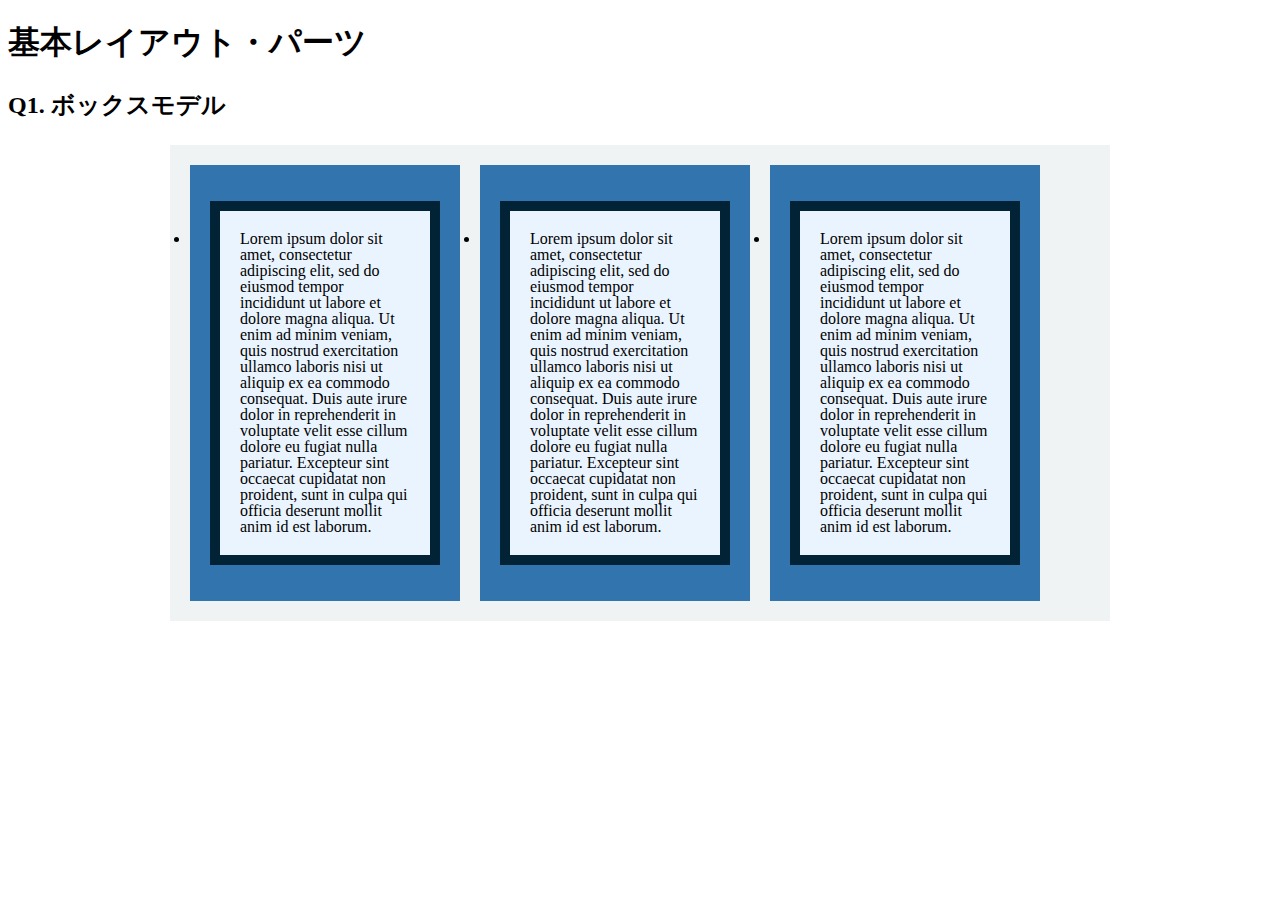
<file: layout_parts/q1/index.html>
<!DOCTYPE html>
<html>
  <head>
    <meta charset="utf-8">
    <meta http-equiv="X-UA-Compatible" content="IE=edge">
    <meta name="viewport" content="width=device-width, initial-scale=1.0, maximum-scale=1.0, user-scalable=no">
    <meta name="format-detection" content="telephone=no">
    <title>基本レイアウト・パーツ</title>
    <link rel="stylesheet" href="http://gizumo-inc.github.io/sample/front-lesson/layout_parts_new/assets/css/reset.css">
    <link rel="stylesheet" href="http://gizumo-inc.github.io/sample/front-lesson/layout_parts_new/assets/css/base.css">
    <link rel="stylesheet" href="css/style.css">
  </head>
  <body>
    <div class="wrapper">
      <h1 class="title">基本レイアウト・パーツ</h1>
      <h2 class="headline">
        <p class="headline__text">Q1. ボックスモデル</p>
      </h2>
      <div class="box">
        <!-- 回答はクラスq1の要素の中に書いてね -->
        <!-- すでについてるクラスにはstyleを指定しない。styleをつける場合は自分で新たにクラスをつけること -->
        <div class="q1">
          <ul class="text-box clearfix">
            <li class="text-box__li">
              <p class="text-box__text">
                Lorem ipsum dolor sit
                amet, consectetur
                adipiscing elit, sed do
                eiusmod tempor incididunt ut labore et dolore magna aliqua. Ut enim ad minim veniam, quis nostrud exercitation ullamco laboris nisi ut aliquip ex ea commodo consequat. Duis aute irure dolor in reprehenderit in voluptate velit esse cillum dolore eu fugiat nulla pariatur. Excepteur sint occaecat cupidatat non proident, sunt in culpa qui officia deserunt mollit anim id est laborum.
              </p>
            </li>
            <li class="text-box__li">
              <p class="text-box__text">
                Lorem ipsum dolor sit
                amet, consectetur
                adipiscing elit, sed do
                eiusmod tempor incididunt ut labore et dolore magna aliqua. Ut enim ad minim veniam, quis nostrud exercitation ullamco laboris nisi ut aliquip ex ea commodo consequat. Duis aute irure dolor in reprehenderit in voluptate velit esse cillum dolore eu fugiat nulla pariatur. Excepteur sint occaecat cupidatat non proident, sunt in culpa qui officia deserunt mollit anim id est laborum.
              </p>
            </li>
            <li class="text-box__li">
              <p class="text-box__text">
                Lorem ipsum dolor sit
                amet, consectetur
                adipiscing elit, sed do
                eiusmod tempor incididunt ut labore et dolore magna aliqua. Ut enim ad minim veniam, quis nostrud exercitation ullamco laboris nisi ut aliquip ex ea commodo consequat. Duis aute irure dolor in reprehenderit in voluptate velit esse cillum dolore eu fugiat nulla pariatur. Excepteur sint occaecat cupidatat non proident, sunt in culpa qui officia deserunt mollit anim id est laborum.
              </p>
            </li>
          </ul>
        </div>
        <!-- 回答はクラスq1の要素の中に書いてね -->
      </div>
    </div>
  </body>
</html>
</file>
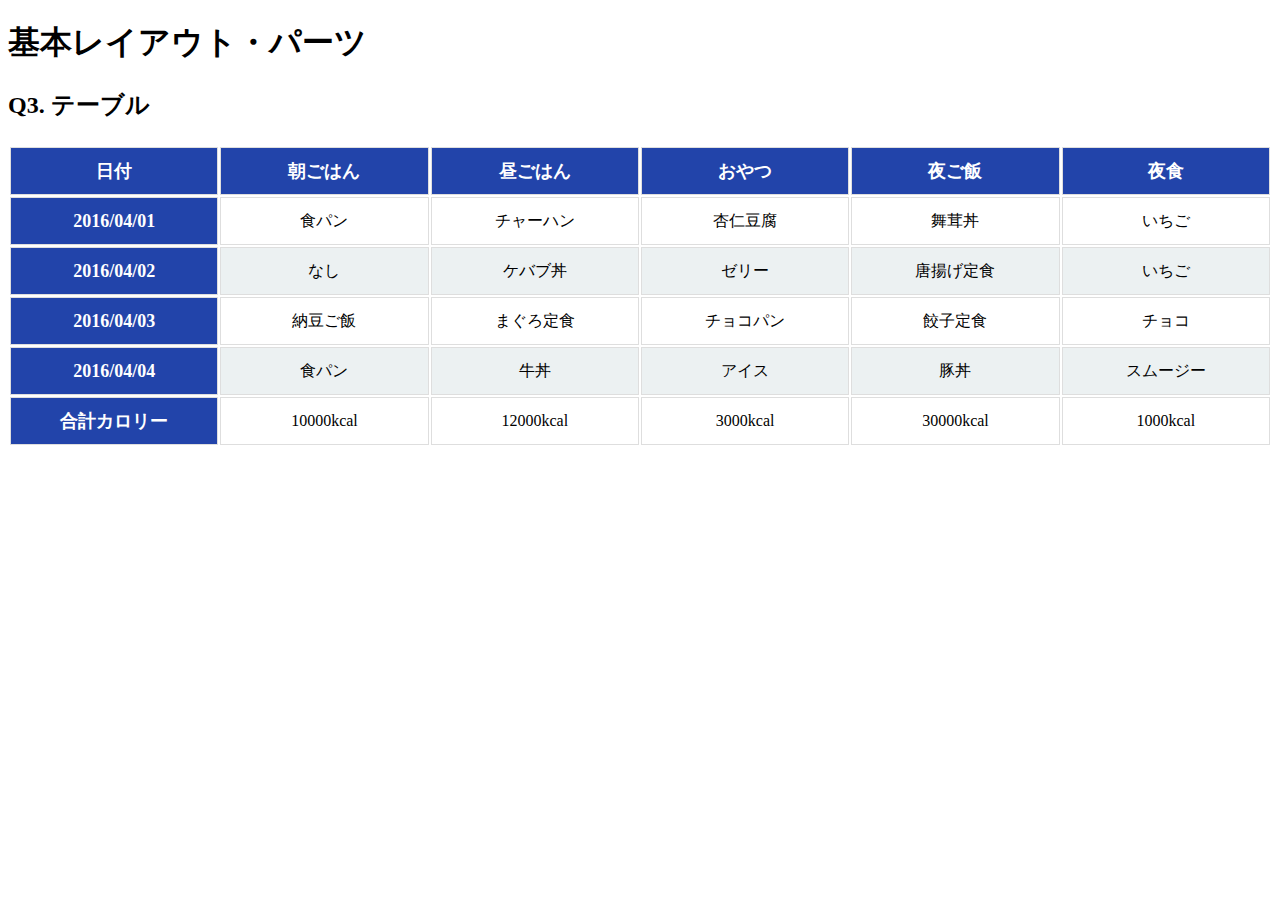
<file: layout_parts/q3/index.html>
<!DOCTYPE html>
<html>
  <head>
    <meta charset="utf-8">
    <meta http-equiv="X-UA-Compatible" content="IE=edge">
    <meta name="viewport" content="width=device-width, initial-scale=1.0, maximum-scale=1.0, user-scalable=no">
    <meta name="format-detection" content="telephone=no">
    <title>基本レイアウト・パーツ</title>
    <link rel="stylesheet" href="http://gizumo-inc.github.io/sample/front-lesson/layout_parts_new/assets/css/reset.css">
    <link rel="stylesheet" href="http://gizumo-inc.github.io/sample/front-lesson/layout_parts_new/assets/css/base.css">
    <link rel="stylesheet" href="css/style.css">
  </head>
  <body>
    <div class="wrapper">
      <h1 class="title">基本レイアウト・パーツ</h1>
      <h2 class="headline">
        <p class="headline__text">Q3. テーブル</p>
      </h2>
      <div class="box">
        <!-- 回答はクラスq3の要素の中に書いてね -->
        <!-- すでについてるクラスにはstyleを指定しない。styleをつける場合は自分で新たにクラスをつけること -->
        <div class="q3">
          <table class="q3__table">
            <thead>
              <tr>
                <th>日付</th>
                <th>朝ごはん</th>
                <th>昼ごはん</th>
                <th>おやつ</th>
                <th>夜ご飯</th>
                <th>夜食</th>
              </tr>
            </thead>
            <tbody>
              <tr>
                <th>2016/04/01</th>
                <td>食パン</td>
                <td>チャーハン</td>
                <td>杏仁豆腐</td>
                <td>舞茸丼</td>
                <td>いちご</td>
              </tr>
              <tr>
                <th>2016/04/02</th>
                <td>なし</td>
                <td>ケバブ丼</td>
                <td>ゼリー</td>
                <td>唐揚げ定食</td>
                <td>いちご</td>
              </tr>
              <tr>
                <th>2016/04/03</th>
                <td>納豆ご飯</td>
                <td>まぐろ定食</td>
                <td>チョコパン</td>
                <td>餃子定食</td>
                <td>チョコ</td>
              </tr>
              <tr>
                <th>2016/04/04</th>
                <td>食パン</td>
                <td>牛丼</td>
                <td>アイス</td>
                <td>豚丼</td>
                <td>スムージー</td>
              </tr>
              <tr>
                <th>合計カロリー</th>
                <td>10000kcal</td>
                <td>12000kcal</td>
                <td>3000kcal</td>
                <td>30000kcal</td>
                <td>1000kcal</td>
              </tr>
            </tbody>
          </table>
        </div>
        <!-- 回答はクラスq3の要素の中に書いてね -->
      </div>
    </div>
  </body>
</html>
</file>
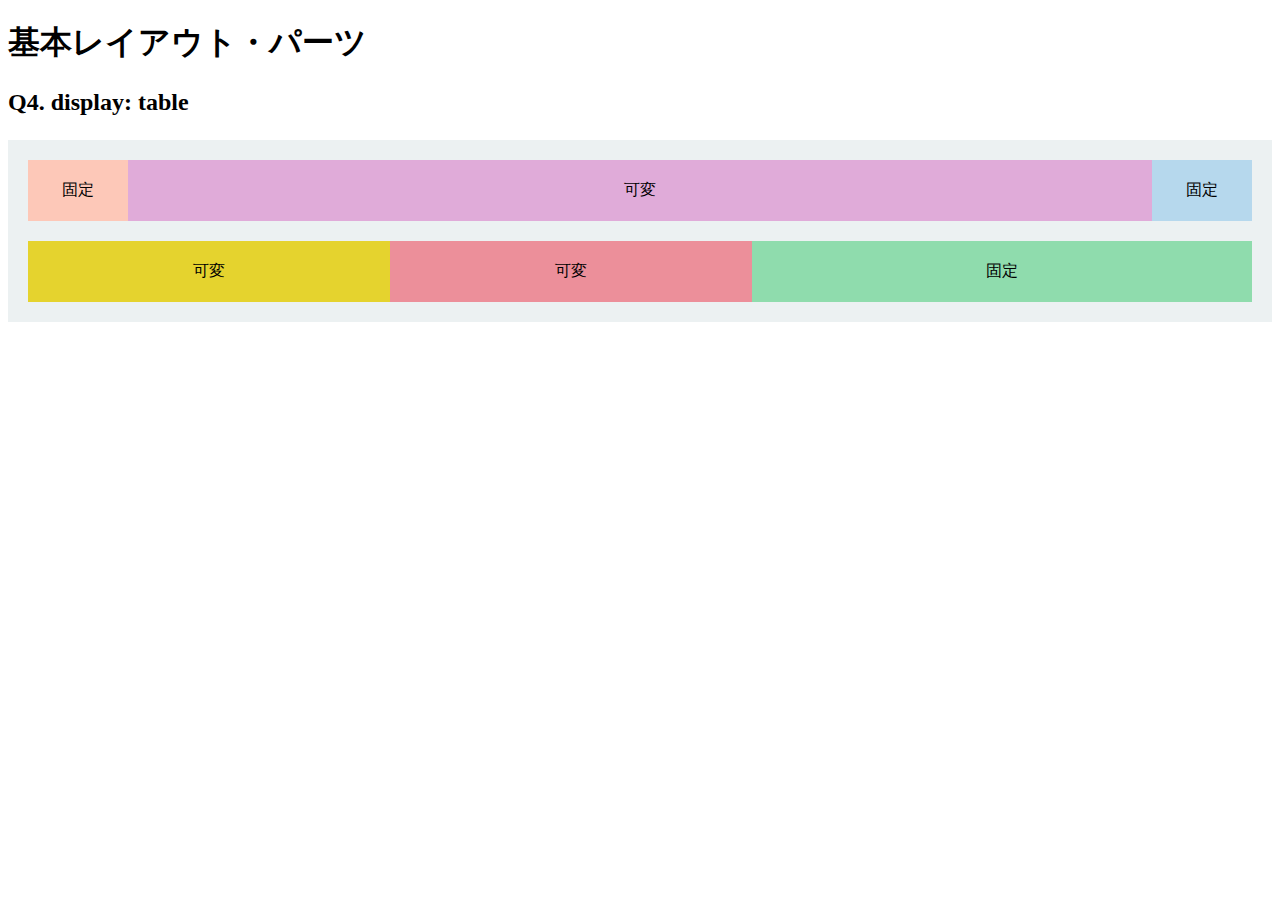
<file: layout_parts/q4/index.html>
<!DOCTYPE html>
<html>
  <head>
    <meta charset="utf-8">
    <meta http-equiv="X-UA-Compatible" content="IE=edge">
    <meta name="viewport" content="width=device-width, initial-scale=1.0, maximum-scale=1.0, user-scalable=no">
    <meta name="format-detection" content="telephone=no">
    <title>基本レイアウト・パーツ</title>
    <link rel="stylesheet" href="http://gizumo-inc.github.io/sample/front-lesson/layout_parts_new/assets/css/reset.css">
    <link rel="stylesheet" href="http://gizumo-inc.github.io/sample/front-lesson/layout_parts_new/assets/css/base.css">
    <link rel="stylesheet" href="css/style.css">
  </head>
  <body>
    <div class="wrapper">
      <h1 class="title">基本レイアウト・パーツ</h1>
      <h2 class="headline">
        <p class="headline__text">Q4. display: table</p>
      </h2>
      <div class="box">
        <!-- 回答はクラスq4の要素の中に書いてね -->
        <!-- すでについてるクラスにはstyleを指定しない。styleをつける場合は自分で新たにクラスをつけること -->
        <!-- 新たにタグは追加しなくてもできます。 -->
        <div class="q4 q4__content">
          <div class="q4__table">
            <div class="q4__block skin">固定</div>
            <div class="q4__block purple">可変</div>
            <div class="q4__block aqua">固定</div>
          </div>
          <div class="q4__table">
            <div class="q4__block yellow">可変</div>
            <div class="q4__block pink">可変</div>
            <div class="q4__block green">固定</div>
          </div>
        </div>
        <!-- 回答はクラスq4の要素の中に書いてね -->
      </div>
    </div>
  </body>
</html>
</file>
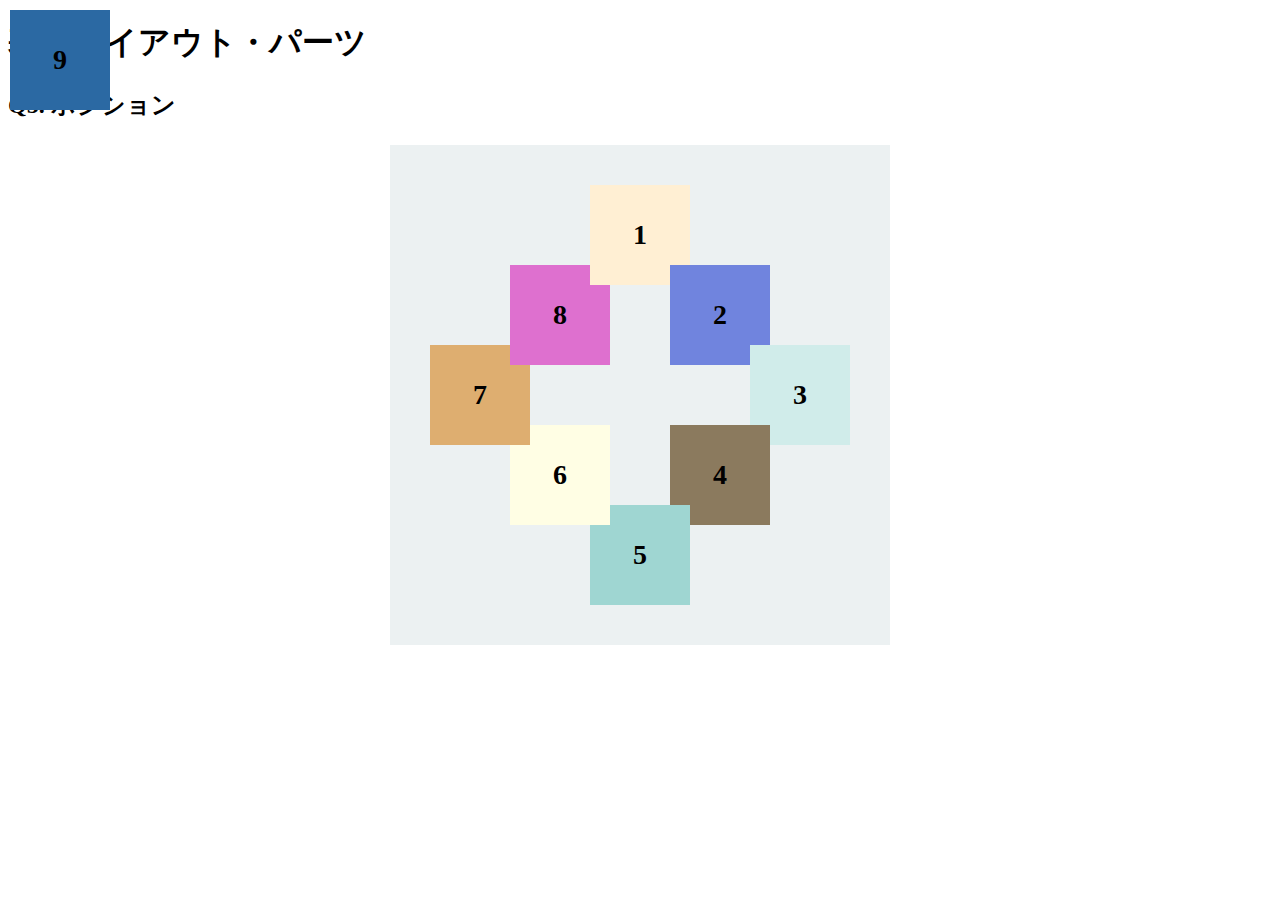
<file: layout_parts/q5/index.html>
<!DOCTYPE html>
<html>
  <head>
    <meta charset="utf-8">
    <meta http-equiv="X-UA-Compatible" content="IE=edge">
    <meta name="viewport" content="width=device-width, initial-scale=1.0, maximum-scale=1.0, user-scalable=no">
    <meta name="format-detection" content="telephone=no">
    <title>基本レイアウト・パーツ</title>
    <link rel="stylesheet" href="http://gizumo-inc.github.io/sample/front-lesson/layout_parts_new/assets/css/reset.css">
    <link rel="stylesheet" href="http://gizumo-inc.github.io/sample/front-lesson/layout_parts_new/assets/css/base.css">
    <link rel="stylesheet" href="css/style.css">
  </head>
  <body>
    <div class="wrapper">
      <h1 class="title">基本レイアウト・パーツ</h1>
      <h2 class="headline">
        <p class="headline__text">Q5. ポジション</p>
      </h2>
      <div class="box">
        <!-- 回答はクラスq5の要素の中に書いてね -->
        <!-- すでについてるクラスにはstyleを指定しない。styleをつける場合は自分で新たにクラスをつけること -->
        <!-- 新たにタグは追加しなくてもできます。 -->
        <div class="q5 q5__content">
          <div class="q5__block skin">8</div>
          <div class="q5__block purple">5</div>
          <div class="q5__block aqua">1</div>
          <div class="q5__block brown">7</div>
          <div class="q5__block turquoise">4</div>
          <div class="q5__block white">6</div>
          <div class="q5__block light-brown">2</div>
          <div class="q5__block pink">3</div>
          <div class="q5__block fixed blue">9</div>
        </div>
        <!-- 回答はクラスq5の要素の中に書いてね -->
      </div>
    </div>
  </body>
</html>
</file>
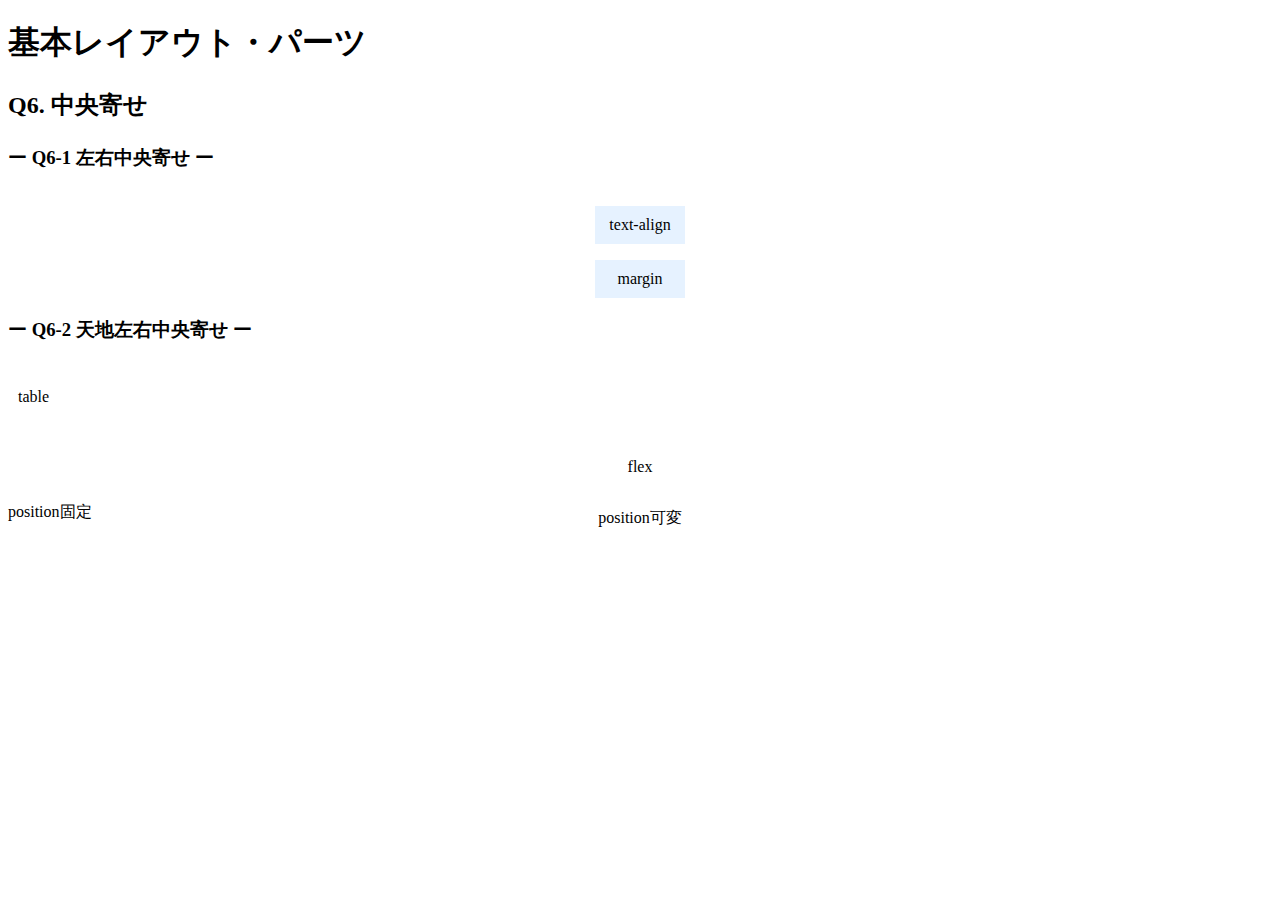
<file: layout_parts/q6/index.html>
<!DOCTYPE html>
<html>
  <head>
    <meta charset="utf-8">
    <meta http-equiv="X-UA-Compatible" content="IE=edge">
    <meta name="viewport" content="width=device-width, initial-scale=1.0, maximum-scale=1.0, user-scalable=no">
    <meta name="format-detection" content="telephone=no">
    <title>基本レイアウト・パーツ</title>
    <link rel="stylesheet" href="http://gizumo-inc.github.io/sample/front-lesson/layout_parts_new/assets/css/reset.css">
    <link rel="stylesheet" href="http://gizumo-inc.github.io/sample/front-lesson/layout_parts_new/assets/css/base.css">
    <link rel="stylesheet" href="css/style.css">
  </head>
  <body>
    <div class="wrapper">
      <h1 class="title">基本レイアウト・パーツ</h1>
      <h2 class="headline">
        <p class="headline__text">Q6. 中央寄せ</p>
      </h2>
      <div class="box">
        <div class="box__inner">
          <h3 class="box__headline">
            <p class="box__headline__text">ー Q6-1 左右中央寄せ ー</p>
          </h3>
          <div class="q6 q6--horizontal">
            <!-- Q6-1の回答はここに書いてね -->
            <!-- 新たにタグは追加しなくてもできます。 -->
            <div class="q6__box align">
              <div class="align__wrapper">
                <p class="align__text">text-align</p>
              </div>
            </div>
            <!-- Q6-1の回答はここに書いてね -->

            <!-- Q6-1の回答はここに書いてね -->
            <!-- 新たにタグは追加しなくてもできます。 -->
            <div class="q6__box margin">
              <p class="margin__text">margin</p>
            </div>
            <!-- Q6-1の回答はここに書いてね -->
          </div>
        </div>

        <div class="box__inner">
          <h3 class="box__headline">
            <p class="box__headline__text">ー Q6-2 天地左右中央寄せ ー</p>
          </h3>
          <!-- Q6-2の回答はここに書いてね -->
          <!-- すでについてるクラスにはstyleを指定しない。styleをつける場合は自分で新たにクラスをつけること -->
          <!-- 新たにタグは追加しなくてもできます。 -->
          <div class="q6 q6--around table">
            <div class="table__cell">
              <p class="table__text">table</p>
            </div>
          </div>
          <!-- Q6-2の回答はここに書いてね -->

          <!-- Q6-2の回答はここに書いてね -->
          <!-- すでについてるクラスにはstyleを指定しない。styleをつける場合は自分で新たにクラスをつけること -->
          <!-- 新たにタグは追加しなくてもできます。 -->
          <div class="q6 q6--around flex">
            <p class="flex__text">flex</p>
          </div>
          <!-- Q6-2の回答はここに書いてね -->

          <div class="q6 q6--position">
            <!-- Q6-2の回答はここに書いてね -->
            <!-- すでについてるクラスにはstyleを指定しない。styleをつける場合は自分で新たにクラスをつけること -->
            <!-- 新たにタグは追加しなくてもできます。 -->
            <div class="q6__box is-stable stable">
              <p class="q6__box__inner stable__text">position固定</p>
            </div>
            <!-- Q6-2の回答はここに書いてね -->

            <!-- Q6-2の回答はここに書いてね -->
            <!-- すでについてるクラスにはstyleを指定しない。styleをつける場合は自分で新たにクラスをつけること -->
            <!-- 新たにタグは追加しなくてもできます。 -->
            <div class="q6__box is-flexible flexible">
              <p class="q6__box__inner flexible__text">position可変</p>
            </div>
            <!-- Q6-2の回答はここに書いてね -->
          </div>
        </div>
      </div>
    </div>
  </body>
</html>
</file>
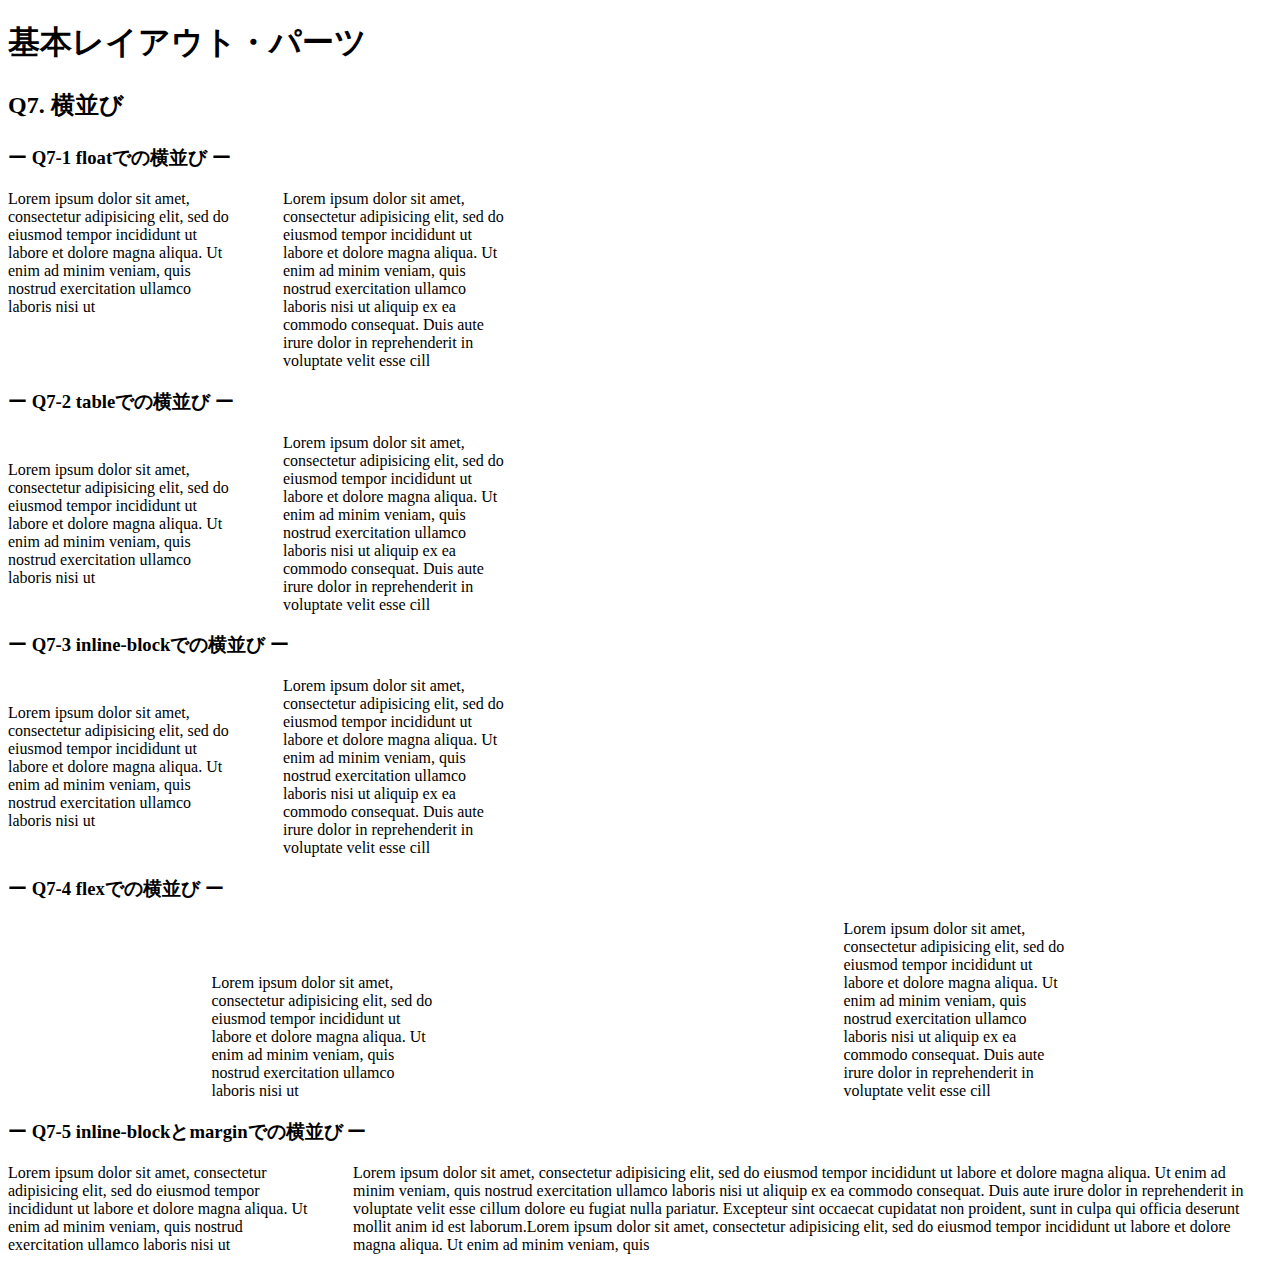
<file: layout_parts/q7/index.html>
<!DOCTYPE html>
<html>
  <head>
    <meta charset="utf-8">
    <meta http-equiv="X-UA-Compatible" content="IE=edge">
    <meta name="viewport" content="width=device-width, initial-scale=1.0, maximum-scale=1.0, user-scalable=no">
    <meta name="format-detection" content="telephone=no">
    <title>基本レイアウト・パーツ</title>
    <link rel="stylesheet" href="http://gizumo-inc.github.io/sample/front-lesson/layout_parts_new/assets/css/reset.css">
    <link rel="stylesheet" href="http://gizumo-inc.github.io/sample/front-lesson/layout_parts_new/assets/css/base.css">
    <link rel="stylesheet" href="css/style.css">
  </head>
  <body>
    <div class="wrapper">
      <h1 class="title">基本レイアウト・パーツ</h1>
      <h2 class="headline">
        <p class="headline__text">Q7. 横並び</p>
      </h2>
      <div class="box">
        <div class="box__inner">
          <h3 class="box__headline">
            <p class="box__headline__text">ー Q7-1 floatでの横並び ー</p>
          </h3>
          <!-- Q7の回答はここに書いてね -->
          <!-- すでについてるクラスにはstyleを指定しない。styleをつける場合は自分で新たにクラスをつけること -->
          <!-- 新たにタグは追加しなくてもできます。 -->
          <div class="q7 q7--float">
            <div class="q7__inner clearfix">
              <div class="q7__box common float__text">
                Lorem ipsum dolor sit amet, consectetur adipisicing elit, sed do eiusmod tempor incididunt ut labore et dolore magna aliqua. Ut enim ad minim veniam, quis nostrud exercitation ullamco laboris nisi ut
              </div>
              <div class="q7__box common float__text">
                Lorem ipsum dolor sit amet, consectetur adipisicing elit, sed do eiusmod tempor incididunt ut labore et dolore magna aliqua. Ut enim ad minim veniam, quis nostrud exercitation ullamco laboris nisi ut aliquip ex ea commodo consequat. Duis aute irure dolor in reprehenderit in voluptate velit esse cill
              </div>
            </div>
          </div>
          <!-- Q7の回答はここに書いてね -->
        </div>

        <div class="box__inner">
          <h3 class="box__headline">
            <p class="box__headline__text">ー Q7-2 tableでの横並び ー</p>
          </h3>
          <!-- Q7の回答はここに書いてね -->
          <!-- すでについてるクラスにはstyleを指定しない。styleをつける場合は自分で新たにクラスをつけること -->
          <!-- 新たにタグは追加しなくてもできます。 -->
          <div class="q7 q7--table">
            <div class="q7__inner table">
              <div class="q7__box cell vertical-middle">
                <div class="q7__box__text common">
                  Lorem ipsum dolor sit amet, consectetur adipisicing elit, sed do eiusmod tempor incididunt ut labore et dolore magna aliqua. Ut enim ad minim veniam, quis nostrud exercitation ullamco laboris nisi ut
                </div>
              </div>
              <div class="q7__box cell">
                <div class="q7__box__text common">
                  Lorem ipsum dolor sit amet, consectetur adipisicing elit, sed do eiusmod tempor incididunt ut labore et dolore magna aliqua. Ut enim ad minim veniam, quis nostrud exercitation ullamco laboris nisi ut aliquip ex ea commodo consequat. Duis aute irure dolor in reprehenderit in voluptate velit esse cill
                </div>
              </div>
            </div>
          </div>
          <!-- Q7の回答はここに書いてね -->
        </div>

        <div class="box__inner">
          <h3 class="box__headline">
            <p class="box__headline__text">ー Q7-3 inline-blockでの横並び ー</p>
          </h3>
          <!-- Q7の回答はここに書いてね -->
          <!-- すでについてるクラスにはstyleを指定しない。styleをつける場合は自分で新たにクラスをつけること -->
          <!-- 新たにタグは追加しなくてもできます。 -->
          <div class="q7 q7--inlineblock">
            <div class="q7__inner inline-block">
              <div class="q7__box common inline-block__child">
                Lorem ipsum dolor sit amet, consectetur adipisicing elit, sed do eiusmod tempor incididunt ut labore et dolore magna aliqua. Ut enim ad minim veniam, quis nostrud exercitation ullamco laboris nisi ut
              </div>
              <div class="q7__box common inline-block__child">
                Lorem ipsum dolor sit amet, consectetur adipisicing elit, sed do eiusmod tempor incididunt ut labore et dolore magna aliqua. Ut enim ad minim veniam, quis nostrud exercitation ullamco laboris nisi ut aliquip ex ea commodo consequat. Duis aute irure dolor in reprehenderit in voluptate velit esse cill
              </div>
            </div>
          </div>
          <!-- Q7の回答はここに書いてね -->
        </div>

        <div class="box__inner">
          <h3 class="box__headline">
            <p class="box__headline__text">ー Q7-4 flexでの横並び ー</p>
          </h3>
          <!-- Q7の回答はここに書いてね -->
          <!-- すでについてるクラスにはstyleを指定しない。styleをつける場合は自分で新たにクラスをつけること -->
          <!-- 新たにタグは追加しなくてもできます。 -->
          <div class="q7 q7--flex">
            <div class="q7__inner flex">
              <div class="q7__box common">
                Lorem ipsum dolor sit amet, consectetur adipisicing elit, sed do eiusmod tempor incididunt ut labore et dolore magna aliqua. Ut enim ad minim veniam, quis nostrud exercitation ullamco laboris nisi ut
              </div>
              <div class="q7__box common">
                Lorem ipsum dolor sit amet, consectetur adipisicing elit, sed do eiusmod tempor incididunt ut labore et dolore magna aliqua. Ut enim ad minim veniam, quis nostrud exercitation ullamco laboris nisi ut aliquip ex ea commodo consequat. Duis aute irure dolor in reprehenderit in voluptate velit esse cill
              </div>
            </div>
          </div>
          <!-- Q7の回答はここに書いてね -->
        </div>

        <div class="box__inner">
          <h3 class="box__headline">
            <p class="box__headline__text">ー Q7-5 inline-blockとmarginでの横並び ー</p>
          </h3>
          <!-- Q7の回答はここに書いてね -->
          <!-- すでについてるクラスにはstyleを指定しない。styleをつける場合は自分で新たにクラスをつけること -->
          <!-- 新たにタグは追加しなくてもできます。 -->
          <div class="q7 q7--margin">
            <div class="q7__inner is-full margin">
              <div class="q7__box margin__block margin__stable">
                <div class="q7__box__text margin__text">
                  Lorem ipsum dolor sit amet, consectetur adipisicing elit, sed do eiusmod tempor incididunt ut labore et dolore magna aliqua. Ut enim ad minim veniam, quis nostrud exercitation ullamco laboris nisi ut
                </div>
              </div>
              <div class="q7__box margin__block margin__flexible">
                <div class="q7__box__text margin__text">
                  Lorem ipsum dolor sit amet, consectetur adipisicing elit, sed do eiusmod tempor incididunt ut labore et dolore magna aliqua. Ut enim ad minim veniam, quis nostrud exercitation ullamco laboris nisi ut aliquip ex ea commodo consequat. Duis aute irure dolor in reprehenderit in voluptate velit esse cillum dolore eu fugiat nulla pariatur. Excepteur sint occaecat cupidatat non proident, sunt in culpa qui officia deserunt mollit anim id est laborum.Lorem ipsum dolor sit amet, consectetur adipisicing elit, sed do eiusmod tempor incididunt ut labore et dolore magna aliqua. Ut enim ad minim veniam, quis
                </div>
              </div>
            </div>
          </div>
          <!-- Q7の回答はここに書いてね -->
        </div>
      </div>
    </div>
  </body>
</html>
</file>
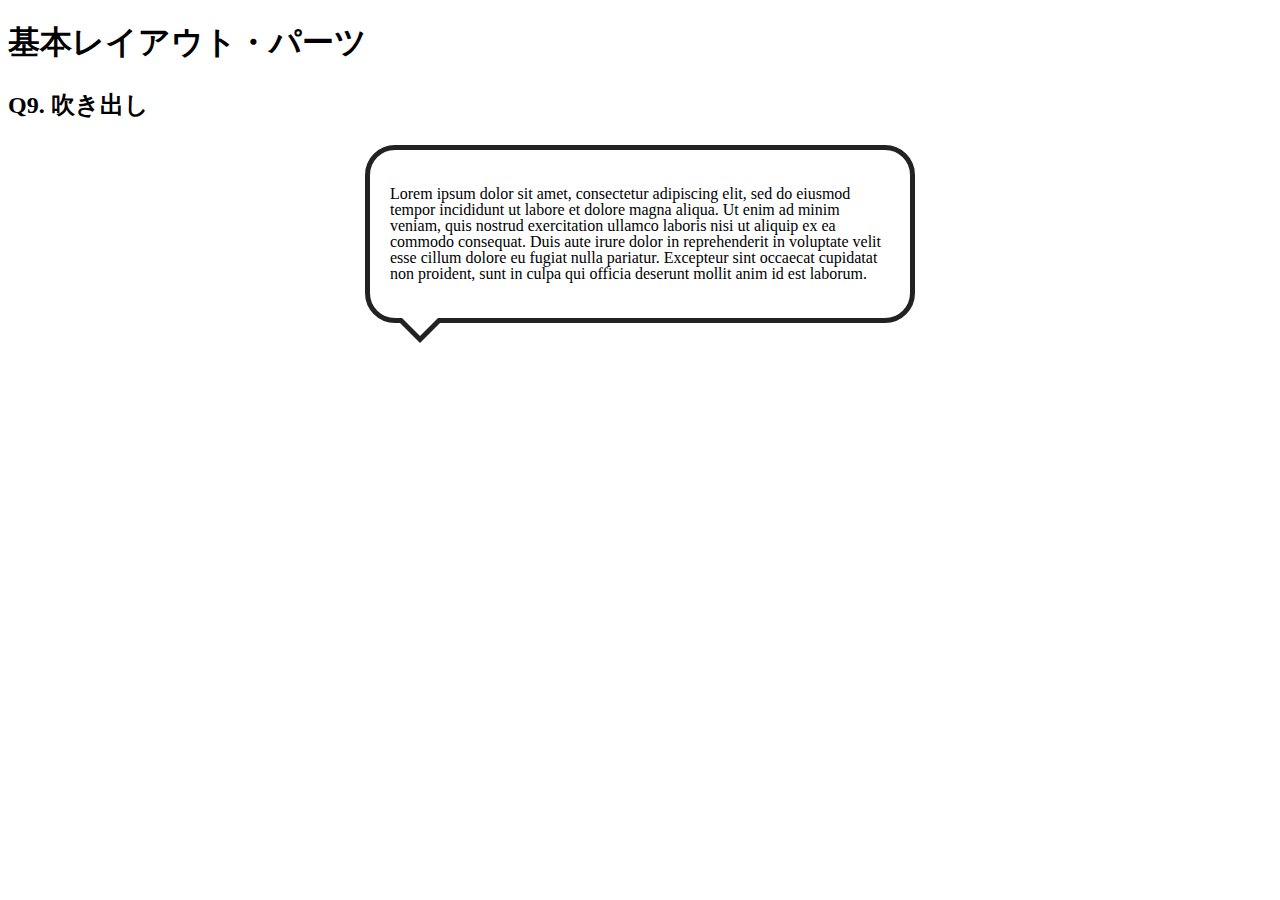
<file: layout_parts/q9/index.html>
<!DOCTYPE html>
<html>
  <head>
    <meta charset="utf-8">
    <meta http-equiv="X-UA-Compatible" content="IE=edge">
    <meta name="viewport" content="width=device-width, initial-scale=1.0, maximum-scale=1.0, user-scalable=no">
    <meta name="format-detection" content="telephone=no">
    <title>基本レイアウト・パーツ</title>
    <link rel="stylesheet" href="http://gizumo-inc.github.io/sample/front-lesson/layout_parts_new/assets/css/reset.css">
    <link rel="stylesheet" href="http://gizumo-inc.github.io/sample/front-lesson/layout_parts_new/assets/css/base.css">
    <link rel="stylesheet" href="css/style.css">
  </head>
  <body>
    <div class="wrapper">
      <h1 class="title">基本レイアウト・パーツ</h1>
      <h2 class="headline">
        <p class="headline__text">Q9. 吹き出し</p>
      </h2>
      <div class="box">
        <!-- 回答はクラスq9の要素の中に書いてね -->
        <!-- すでについてるクラスにはstyleを指定しない。styleをつける場合は自分で新たにクラスをつけること -->
        <div class="q9 q9__content">
          <p class="q9__text">Lorem ipsum dolor sit amet, consectetur adipiscing elit, sed do eiusmod tempor incididunt ut labore et dolore magna aliqua. Ut enim ad minim veniam, quis nostrud exercitation ullamco laboris nisi ut aliquip ex ea commodo consequat. Duis aute irure dolor in reprehenderit in voluptate velit esse cillum dolore eu fugiat nulla pariatur. Excepteur sint occaecat cupidatat non proident, sunt in culpa qui officia deserunt mollit anim id est laborum.</p>
        </div>
        <!-- 回答はクラスq9の要素の中に書いてね -->
      </div>
    </div>
  </body>
</html>
</file>
<file: layout_parts/q1/css/style.css>
@charset "UTF-8";

/* 回答はここに書いてね */

/* 共通 */
.clearfix::after {
  content: '';
  clear: both;
  display: block;
}

/* text-box */
.text-box {
  background-color: #eff3f4;
  width: 940px;
  margin: 0 auto;
  padding: 20px;
  box-sizing: border-box;
}

.text-box__li {
  background-color: #3274ae;
  padding: 20px;
  float: left;
  margin-left: 20px;
  width: 230px;
}

.text-box__li:first-child {
  margin-left: 0;
}

.text-box__text {
  box-sizing: border-box;
  padding: 20px;
  border: solid 10px #022336;
  background-color: #eaf4ff;
  font-size: 16px;
  line-height: 16px;
}

/* 回答はここに書いてね */
</file>
<file: layout_parts/q3/css/style.css>
@charset "UTF-8";

/* 回答はここに書いてね */
.q3__table {
  width: 100%;
  table-layout: fixed;
}

/* headとセルの共通スタイル */
.q3__table th,
.q3__table td {
  padding: 10px;
  text-align: center;
  vertical-align: middle;
  border: solid #dedede 1px;
}

/* 青色のセル */
.q3__table th {
  background-color: #2244aa;
  color: #fff;
  font-size: 18px;
  line-height: 26px;
}

/* 青くないセル */
.q3__table td {
  font-size: 16px;
  line-height: 22px;
}

/* tbodyの中の偶数番目のセル */
.q3__table tbody tr:nth-child(2n) {
  background-color: #ecf1f2;
}

/* 合計カロリー上の点線 */
.q3__table tbody tr:last-child {
  border-top: dashed #000 2px;
}

/* 回答はここに書いてね */
</file>
<file: layout_parts/q4/css/style.css>
@charset "UTF-8";

/* 回答はここに書いてね */

/* q4__content */
.q4__content {
  margin: 0 auto;
  padding: 20px;
  background-color: #ecf1f2;
}

/* q4__table */
.q4__table {
  width: 100%;
  display: table;
}

.q4__table:not(:first-child) {
  margin-top: 20px;
}

/* 色付きブロック */
.q4__block {
  padding: 20px 0;
  text-align: center;
  display: table-cell;
  vertical-align: middle;
}

.skin {
  background-color: #fdc8b8;
  width: 100px;
}

.purple {
  background-color: #e0abd9;
}

.aqua {
  background-color: #b6d8ed;
  width: 100px;
}

.yellow {
  background-color: #e5d32e;
}

.pink {
  background-color: #ec8f9a;
}

.green {
  background-color: #8fdcad;
  width: 500px;
}

/* 回答はここに書いてね */
</file>
<file: layout_parts/q5/css/style.css>
@charset "UTF-8";

/* 回答はここに書いてね */

/* q5__content */
.q5__content {
  width: 500px;
  height: 500px;
  margin: 0 auto;
  background-color: #ecf1f2;
  position: relative;
}

/* q5__block共通 */
.q5__block {
  width: 100px;
  height: 100px;
  font-weight: 700;
  font-size: 28px;
  text-align: center;
  line-height: 100px;
  position: absolute;
}

/* 1 */
.aqua {
  background-color: #ffefd3;
  left: 200px;
  top: 40px;
  z-index: 1;
}

/* 2 */
.light-brown {
  background-color: #7084de;
  top: 120px;
  left: 280px;
  z-index: 2;
}

/* 3 */
.pink {
  background-color: #d0ecea;
  top: 200px;
  left: 360px;
  z-index: 3;
}

/* 4 */
.turquoise {
  background-color: #8b7a5e;
  top: 280px;
  left: 280px;
  z-index: 4;
}

/* 5 */
.purple {
  background-color: #9fd6d2;
  top: 360px;
  left: 200px;
  z-index: 5;
}

/* 6 */
.white {
  background-color: #fffee4;
  top: 280px;
  left: 120px;
  z-index: 6;
}

/* 7 */
.brown {
  background-color: #deae70;
  top: 200px;
  left: 40px;
  z-index: 7;
}

/* 8 */
.skin {
  background-color: #de70cf;
  top: 120px;
  left: 120px;
  z-index: 8;
}

.skin::before {
  content: '';
  background-color: #ffefd3;
  width: 20px;
  height: 20px;
  position: absolute;
  top: 0;
  right: 0;
  z-index: 9;
}

.blue {
  background-color: #2b69a3;
}

/* 9 */
.fixed {
  /* fixedはwindow全体が位置の基準 */
  position: fixed;
  top: 10px;
  left: 10px;
}

/* 回答はここに書いてね */
</file>
<file: layout_parts/q6/css/style.css>
@charset "UTF-8";

/* 回答はここに書いてね */

/* align & margin */
.align__wrapper {
  text-align: center;
}

.align__text {
  display: inline-block;
  padding: 10px;
}

.align__text,
.margin__text {
  width: 90px;
  background-color: #e6f2ff;
  padding: 10px 0;
}

.margin__text {
  margin: 0 auto;
  /* 文字が右寄りになるので中央寄せ */
  text-align: center;
}

/* table */
.table {
  display: table;
}

.table__cell {
  display: table-cell;
  vertical-align: middle;
  text-align: center;
}

.table__text {
  display: inline-block;
  background-color: #fff;
  padding: 10px;
}

/* flex */
.flex {
  display: flex;
  justify-content: center;
  align-items: center;
}

.flex__text {
  background-color: #fff;
  padding: 10px;
}

/* position */
.stable,
.flexible {
  position: relative;
}

/* 固定 */
.stable__text {
  position: absolute;
  /* 値がauto以外なため */
  top: 0;
  left: 0;
  right: 0;
  bottom: 0;
  margin: auto;
}

/* 可変 */
.flexible__text {
  position: absolute;
  top: 50%;
  left: 50%;
  transform: translate(-50%, -50%);
}




/* 回答はここに書いてね */
</file>
<file: layout_parts/q7/css/style.css>
@charset "UTF-8";
/* 回答はここに書いてね */

/* 共通 */
.common {
  width: 225px;
  box-sizing: border-box;
  font-size: 16px;
}

.clearfix::after {
  display: block;
  content: '';
  clear: both;
}

/* float */
.float__text {
  float: left;
  margin-left: 50px;
}

.float__text:first-child {
  margin-left: 0;
}

/* table */
.table {
  display: table;
}

.cell {
  display: table-cell;
  padding-left: 50px;
}

.cell:first-child {
  padding-left: 0;
}

.vertical-middle {
  vertical-align: middle;
}

/* inline-block */
.inline-block {
  /* 謎余白対策 */
  font-size: 0;
}

.inline-block__child {
  display: inline-block;
  vertical-align: middle;
  margin-left: 50px;
}

.inline-block__child:first-child {
  margin-left: 0;
}

/* flex */
.flex {
  display: flex;
  justify-content: space-around;
  align-items: flex-end;
}

/* ネガティブmargin */
.margin {
  font-size: 0;
}

.margin__block {
  vertical-align: top;
  display: inline-block;

}

.margin__text {
  font-size: 16px;
}

.margin__stable {
  width: 300px;
}

.margin__flexible {
  width: 100%;
  box-sizing: border-box;
  margin-left: -305px;
  padding-left: 350px;
}
/* 回答はここに書いてね */
</file>
<file: layout_parts/q9/css/style.css>
@charset "UTF-8";

/* 回答はここに書いてね */
.q9__content {
  border: solid 5px #222;
  border-radius: 30px;
  padding: 20px;
  width: 500px;
  margin: 0 auto;
  position: relative;
}

/* 吹き出し共通 */
.q9__content::before,
.q9__content::after {
  content: '';
  position: absolute;
  border: solid transparent 25px;
}

/* 吹き出し本体 */
.q9__content::before {
  bottom: -50px;
  left: 25px;
  border-top-color: #222;
}

/* 上から重ねる白 */
.q9__content::after {
  bottom: -43px;
  left: 25px;
  border-top-color: #fff;
}

.q9__text {
  font-size: 16px;
  line-height: 16px;
}
/* 回答はここに書いてね */
</file>
